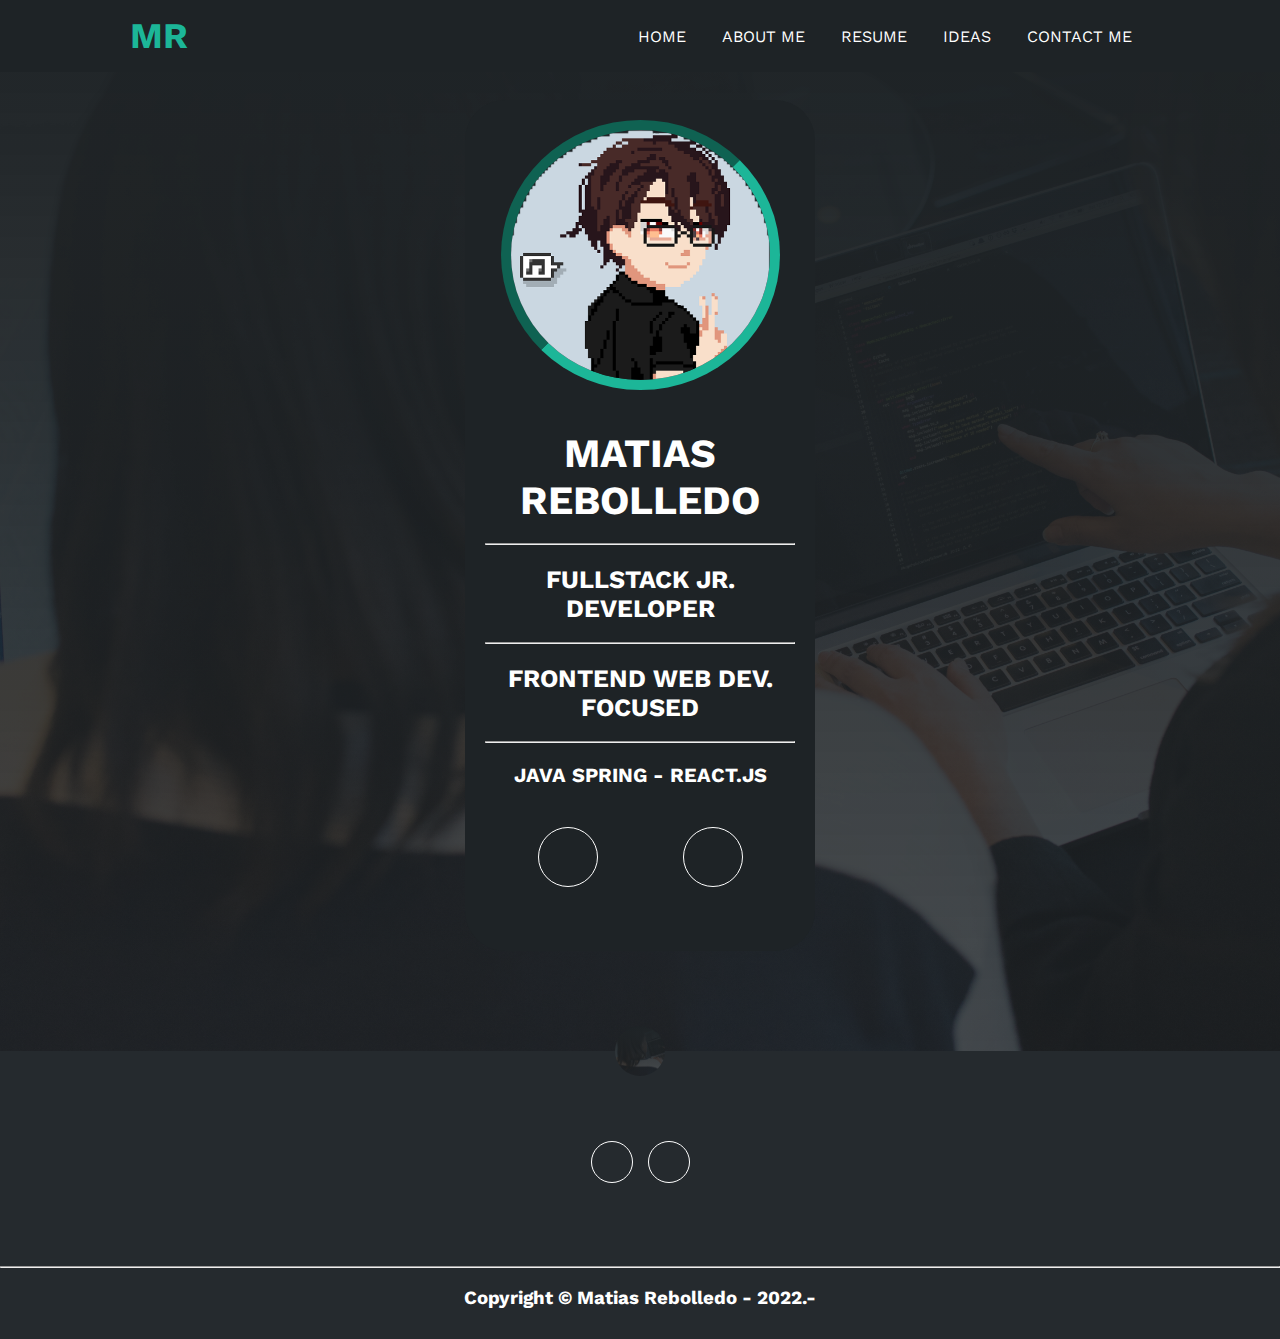
<file: index.html>
<!DOCTYPE html>
<html lang="en">

<head>
    <meta charset="UTF-8">
    <meta http-equiv="X-UA-Compatible" content="IE=edge">
    <meta name="viewport" content="width=device-width, initial-scale=1.0">
    <title>Matias Rebolledo - HOME</title>

    <!-- IMPORT CSS, BOOTSTRAP, FONTS, ETC -->
    <!-- CDN IMPORT FONTAWESOME -->
    <link rel="stylesheet" href="https://cdnjs.cloudflare.com/ajax/libs/font-awesome/6.2.0/css/all.min.css"
        integrity="sha512-xh6O/CkQoPOWDdYTDqeRdPCVd1SpvCA9XXcUnZS2FmJNp1coAFzvtCN9BmamE+4aHK8yyUHUSCcJHgXloTyT2A=="
        crossorigin="anonymous" referrerpolicy="no-referrer" />
    <!-- IMPORT GOOGLE FONTS -->
    <link rel="preconnect" href="https://fonts.googleapis.com">
    <link rel="preconnect" href="https://fonts.gstatic.com" crossorigin>
    <link href="https://fonts.googleapis.com/css2?family=Work+Sans:wght@100;200;300;400;600;800&display=swap"
        rel="stylesheet">
    <!-- IMPORT STYLES -->
    <link rel="stylesheet" href="./WEB/styles.css" />
</head>

<body>
    <!-- HEADER + NAV SECTION -->
    <div class="container-header">
        <header>
            <div class="logo">
                <a href="./index.html">MR</a>
            </div>
            <!-- NAVBAR -->
            <nav id="nav">
                <ul>
                    <!-- HEADERS NAVBAR  -->
                    <!-- onClick ADDED TO JS -->
                    <li><a href="./index.html" onclick="select()">HOME</a></li>
                    <li><a href="./about.html" onclick="select()">ABOUT ME</a></li>
                    <!-- <li><a href="#skills" onclick="select()">SKILLS</a></li> -->
                    <li><a href="./resume.html" onclick="select()">RESUME</a></li>
                    <li><a href="./ideas.html" onclick="select()">IDEAS</a></li>
                    <li><a href="./contact.html" onclick="select()">CONTACT ME</a></li>
                </ul>
            </nav>
            <!-- RESPONSIVE NAVBAR CDN-->
            <div class="nav-responsive" onclick="showHideMenu();">
                <!-- IMPORT BARS FONTAWESOME -->
                <i class="fa-solid fa-bars"></i>
            </div>
        </header>
    </div>
    <!-- HOME SECTION -->
    <section id="home" class="home">
        <div class="container-banner">
            <!-- PROFILE PICTURE -->
            <div class="container-img">
                <img src="./WEB/img/MAR1.png" alt="profile">
            </div>
            <!-- INTRO TEXT -->
            <h1>MATIAS REBOLLEDO</h1>
            <br>
            <hr>
            <h2>FULLSTACK JR. DEVELOPER</h2>
            <br>
            <hr>
            <h2>FRONTEND WEB DEV. FOCUSED</h2>
            <br>
            <hr>
            <h3>JAVA SPRING - REACT.JS</h3>
            <!-- SOCIAL MEDIA ANCHORS ADDED FONTAWEOSOME-->
            <div class="RRSS">
                <a href="https://www.linkedin.com/in/mrebolledowork/" target="_blank"><i class="fa-brands fa-linkedin-in"></i></a>
                <a href="https://github.com/MatiWolFo" target="_blank"><i class="fa-brands fa-github"></i></a>
            </div>
        </div>
    </section>
    <!-- WEBSITE FOOTER COMPONENT -->
    <footer>
        <a href="./index.html" class="home">
            <i class="fa-solid fa-angles-up"></i>
        </a>
        <div class="RRSS">
            <a href="https://www.linkedin.com/in/mrebolledowork/" target="_blank"><i class="fa-brands fa-linkedin-in"></i></a>
            <a href="https://github.com/MatiWolFo" target="_blank"><i class="fa-brands fa-github"></i></a>
        </div>
        <br />
        <hr />
        <br />
        <div class="copyright">
            <h3>Copyright &#169; Matias Rebolledo - 2022.-</h3>
        </div>
    </footer>
    <!-- IMPORT SCRIPTS -->
    <script src="https://cdn.jsdelivr.net/npm/bootstrap@5.2.0/dist/js/bootstrap.bundle.min.js"
        integrity="sha384-A3rJD856KowSb7dwlZdYEkO39Gagi7vIsF0jrRAoQmDKKtQBHUuLZ9AsSv4jD4Xa"
        crossorigin="anonymous"></script>
    <script src="./WEB/scriptNav.js"></script>
</body>

</html>
</file>
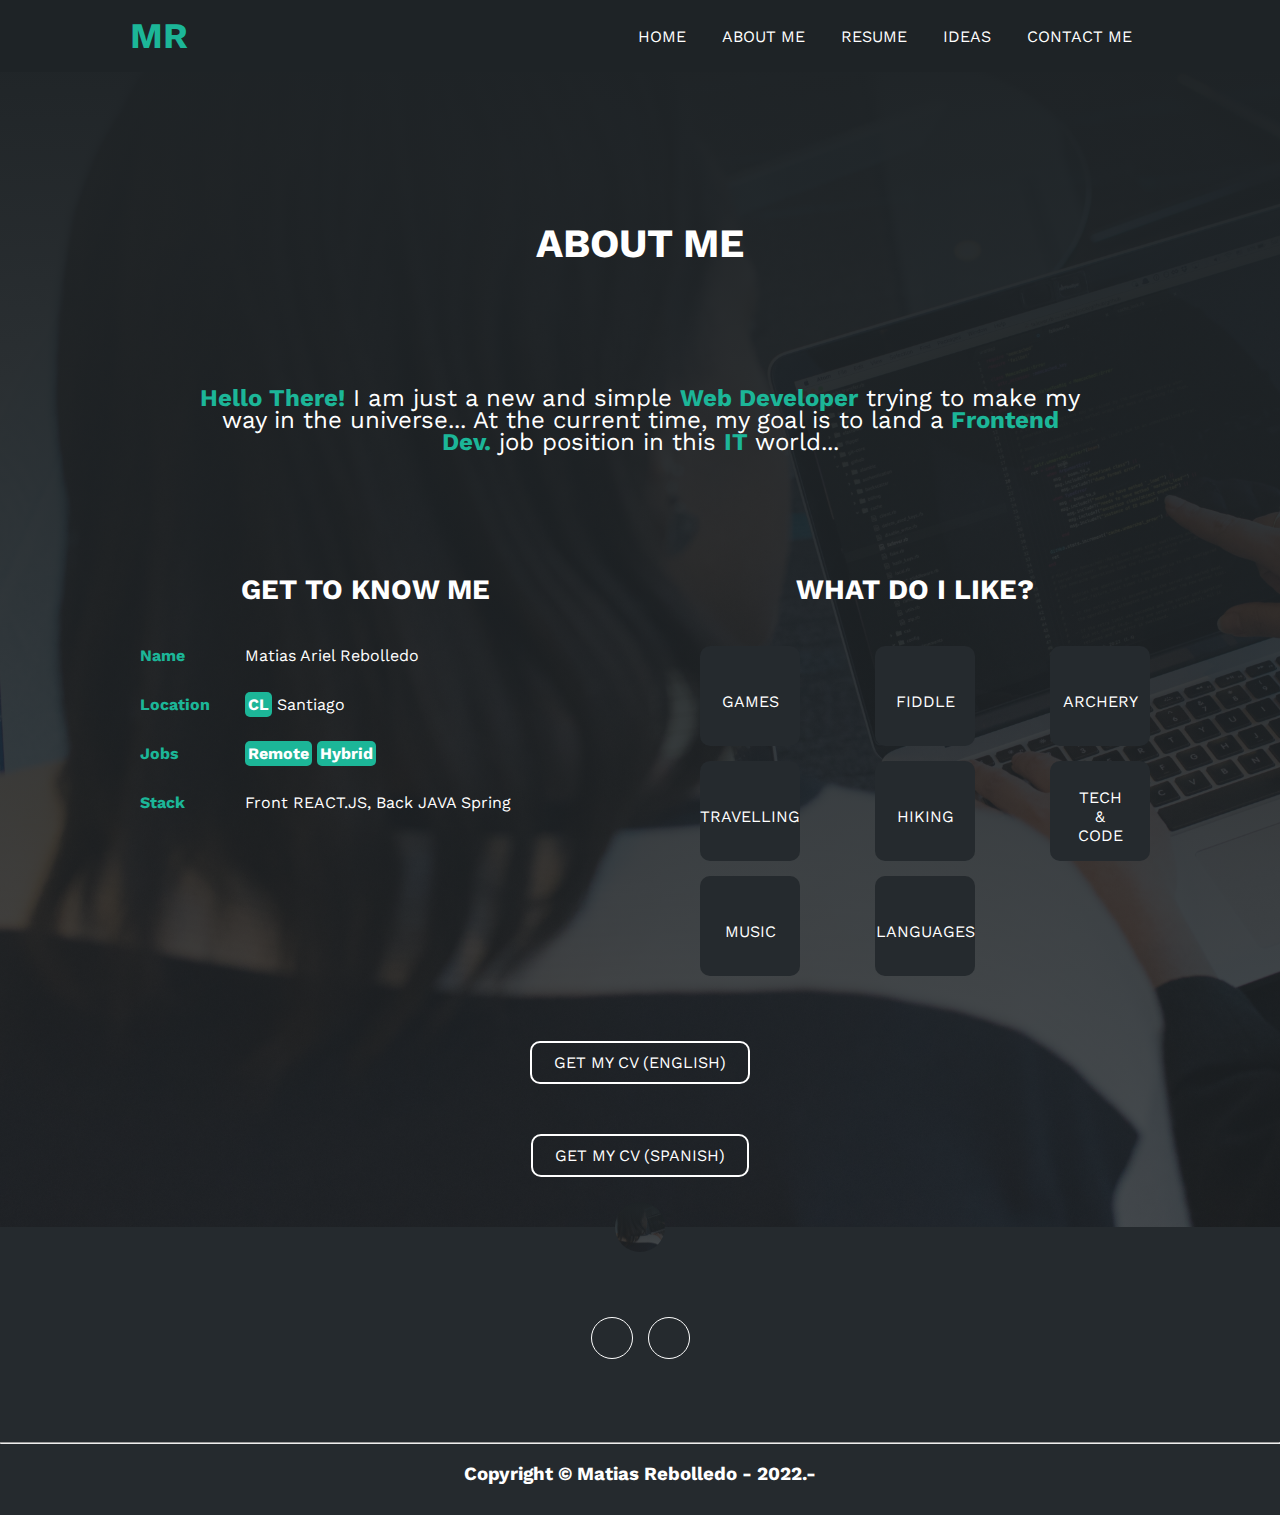
<file: about.html>
<!DOCTYPE html>
<html lang="en">

<head>
    <meta charset="UTF-8">
    <meta http-equiv="X-UA-Compatible" content="IE=edge">
    <meta name="viewport" content="width=device-width, initial-scale=1.0">
    <title>Matias Rebolledo - ABOUT ME</title>

    <!-- IMPORT CSS, BOOTSTRAP, FONTS, ETC -->
    <!-- CDN IMPORT FONTAWESOME -->
    <link rel="stylesheet" href="https://cdnjs.cloudflare.com/ajax/libs/font-awesome/6.2.0/css/all.min.css"
        integrity="sha512-xh6O/CkQoPOWDdYTDqeRdPCVd1SpvCA9XXcUnZS2FmJNp1coAFzvtCN9BmamE+4aHK8yyUHUSCcJHgXloTyT2A=="
        crossorigin="anonymous" referrerpolicy="no-referrer" />
    <!-- IMPORT GOOGLE FONTS -->
    <link rel="preconnect" href="https://fonts.googleapis.com">
    <link rel="preconnect" href="https://fonts.gstatic.com" crossorigin>
    <link href="https://fonts.googleapis.com/css2?family=Work+Sans:wght@100;200;300;400;600;800&display=swap"
        rel="stylesheet">
    <!-- IMPORT STYLES -->
    <link rel="stylesheet" href="./WEB/styles.css" />
</head>

<body>
    <!-- HEADER + NAV SECTION -->
    <div class="container-header">
        <header>
            <div class="logo">
                <a href="./index.html">MR</a>
            </div>
            <!-- NAVBAR -->
            <nav id="nav">
                <ul>
                    <!-- HEADERS NAVBAR  -->
                    <!-- onClick ADDED TO JS -->
                    <li><a href="./index.html" onclick="select()">HOME</a></li>
                    <li><a href="./about.html" onclick="select()">ABOUT ME</a></li>
                    <!-- <li><a href="#skills" onclick="select()">SKILLS</a></li> -->
                    <li><a href="./resume.html" onclick="select()">RESUME</a></li>
                    <li><a href="./ideas.html" onclick="select()">IDEAS</a></li>
                    <li><a href="./contact.html" onclick="select()">CONTACT ME</a></li>
                </ul>
            </nav>
            <!-- RESPONSIVE NAVBAR CDN-->
            <div class="nav-responsive" onclick="showHideMenu();">
                <!-- IMPORT BARS FONTAWESOME -->
                <i class="fa-solid fa-bars"></i>
            </div>
        </header>
    </div>
    <!-- ABOUT ME SECTION -->
    <section id="about" class="about">
        <!-- bio CONTAINER TO THE WHOLE SECTION -->
        <div class="bio">
            <h2>ABOUT ME</h2>
            <p><span>Hello There!</span> I am just a new and simple <span>Web Developer</span> trying to make my way in
                the universe... At the current time, my goal is to land a <span>Frontend Dev.</span> job position in this <span>IT</span> world...
            </p>
            <div class="row">
                <!-- PERSONAL INFO SECTION-->
                <div class="col">
                    <h3>GET TO KNOW ME</h3>
                    <ul>
                        <li>
                            <strong>Name</strong>
                            Matias Ariel Rebolledo
                        </li>
                        <li>
                            <strong>Location</strong>
                            <span>CL</span> Santiago
                        </li>
                        <li>
                            <strong>Jobs</strong>
                            <span>Remote</span>
                            <span>Hybrid</span>
                        </li>
                        <li>
                            <strong>Stack</strong>
                            Front REACT.JS, Back JAVA Spring
                        </li>
                    </ul>
                </div>
                <!-- HOBBIES -->
                <!-- ICONS IMPORTED -->
                <div class="col">
                    <h3>WHAT DO I LIKE?</h3>
                    <div class="container-hobbies">
                        <div class="hobby">
                            <i class="fa-solid fa-gamepad"></i>
                            <span>GAMES</span>
                        </div>
                        <div class="hobby">
                            <i class="fa-solid fa-violin"></i>
                            <span>FIDDLE</span>
                        </div>
                        <div class="hobby">
                            <i class="fa-solid fa-bow-arrow"></i>
                            <span>ARCHERY</span>
                        </div>
                        <div class="hobby">
                            <i class="fa-solid fa-plane"></i>
                            <span>TRAVELLING</span>
                        </div>
                        <div class="hobby">
                            <i class="fa-solid fa-person-hiking"></i>
                            <span>HIKING</span>
                        </div>
                        <div class="hobby">
                            <i class="fa-solid fa-laptop-code"></i>
                            <span>TECH</span>
                            <span>&</span>
                            <span>CODE</span>
                        </div>
                        <div class="hobby">
                            <i class="fa-solid fa-headphones"></i>
                            <span>MUSIC</span>
                        </div>
                        <div class="hobby">
                            <i class="fa-solid fa-users"></i>
                            <span>LANGUAGES</span>
                        </div>
                    </div>
                </div>
            </div>
            <!-- BUTTON WITH ACTION TO DOWNLOAD CV -->
            <a href="./WEB/docs/MATIAS REBOLLEDO-verENG.pdf" download="./WEB/docs/MATIAS REBOLLEDO-verENG.pdf"><i
                    class="fa-solid fa-download"></i>
                GET MY CV (ENGLISH)</a>
            <a href="./WEB/docs/MATIAS REBOLLEDO-verSPA.pdf" download="./WEB/docs/MATIAS REBOLLEDO-verSPA.pdf"><i
                    class="fa-solid fa-download"></i>
                GET MY CV (SPANISH)</a>
        </div>
    </section>
    <!-- WEBSITE FOOTER COMPONENT -->
    <footer>
        <a href="./about.html" class="home">
            <i class="fa-solid fa-angles-up"></i>
        </a>
        <div class="RRSS">
            <a href="https://www.linkedin.com/in/mrebolledowork/" target="_blank"><i
                    class="fa-brands fa-linkedin-in"></i></a>
            <a href="https://github.com/MatiWolFo" target="_blank"><i class="fa-brands fa-github"></i></a>
        </div>
        <br />
        <hr />
        <br />
        <div class="copyright">
            <h3>Copyright &#169; Matias Rebolledo - 2022.-</h3>
        </div>
    </footer>
    <!-- IMPORT SCRIPTS -->
    <script src="https://cdn.jsdelivr.net/npm/bootstrap@5.2.0/dist/js/bootstrap.bundle.min.js"
        integrity="sha384-A3rJD856KowSb7dwlZdYEkO39Gagi7vIsF0jrRAoQmDKKtQBHUuLZ9AsSv4jD4Xa"
        crossorigin="anonymous"></script>
    <script src="./WEB/scriptNav.js"></script>
</body>

</html>
</file>
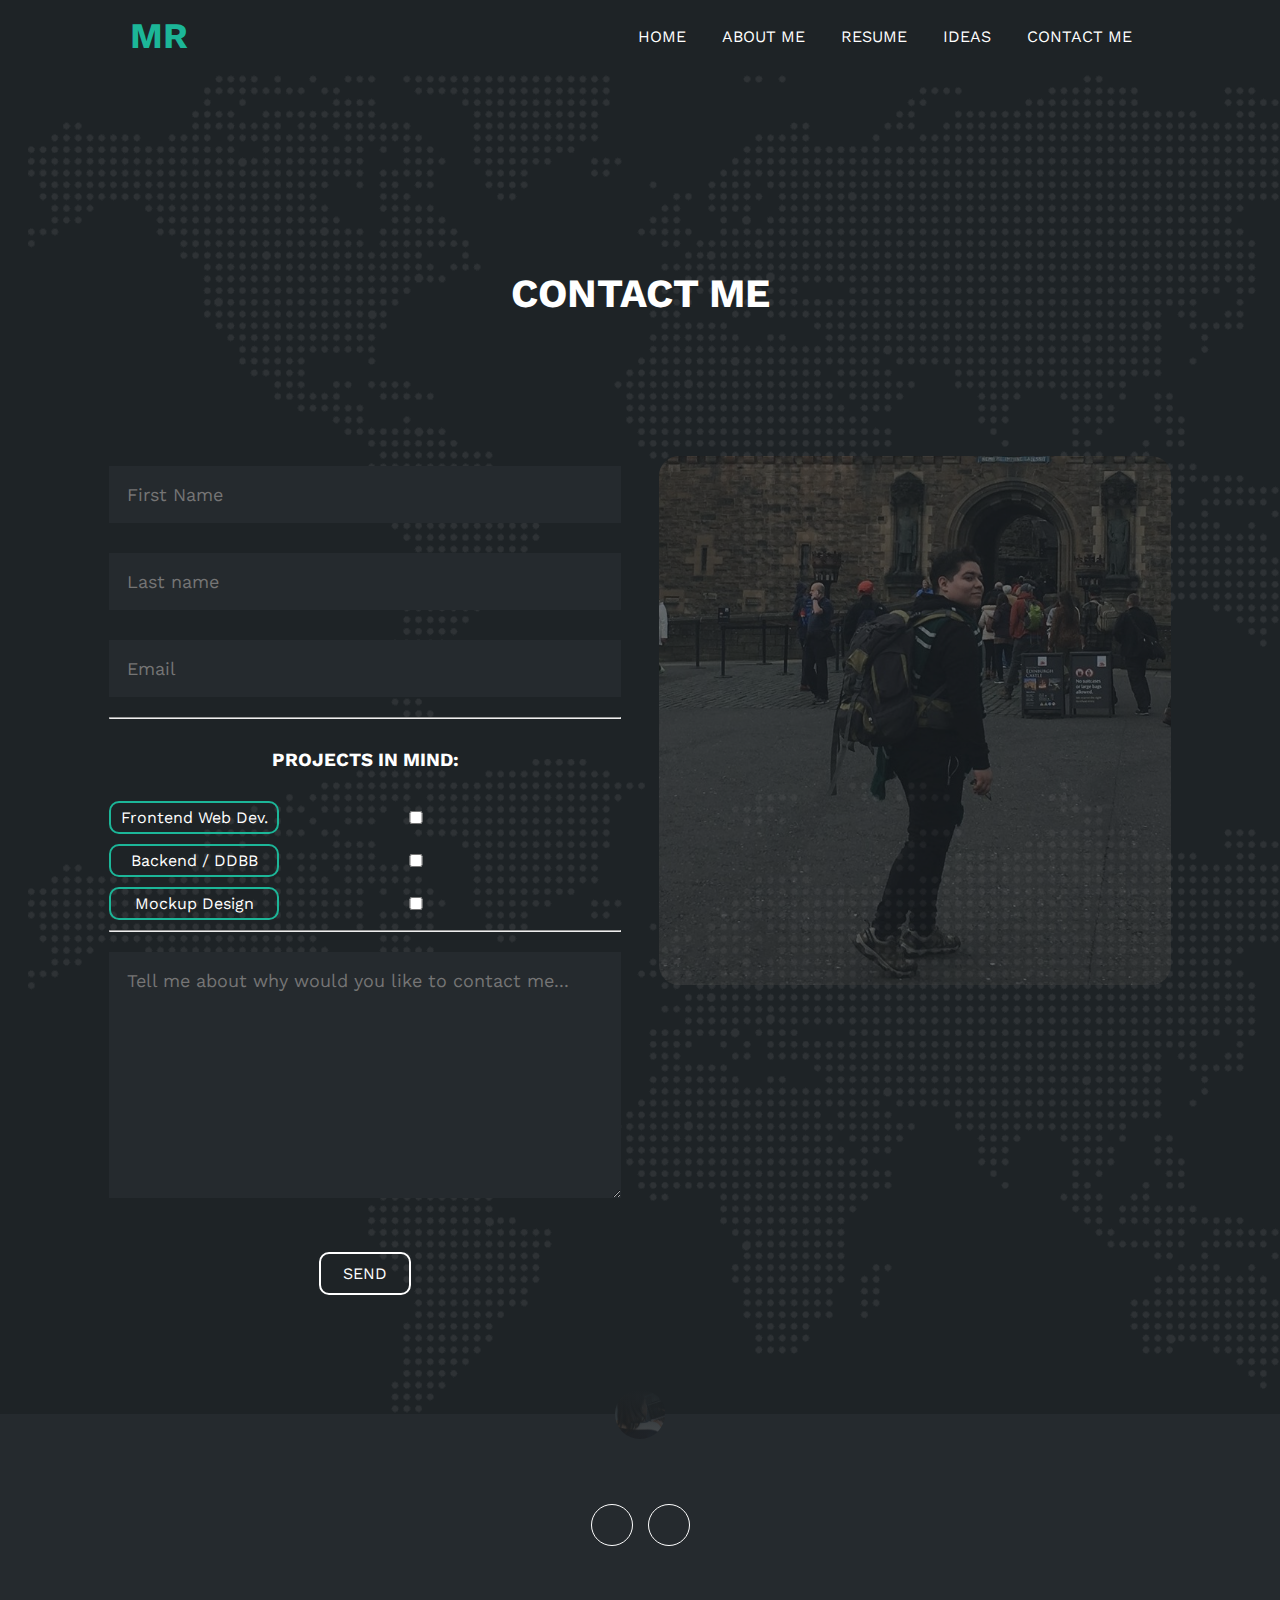
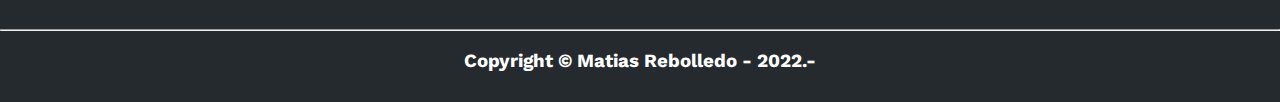
<file: contact.html>
<!DOCTYPE html>
<html lang="en">

<head>
    <meta charset="UTF-8">
    <meta http-equiv="X-UA-Compatible" content="IE=edge">
    <meta name="viewport" content="width=device-width, initial-scale=1.0">
    <title>Matias Rebolledo - CONTACT</title>

    <!-- IMPORT CSS, BOOTSTRAP, FONTS, ETC -->
    <!-- CDN IMPORT FONTAWESOME -->
    <link rel="stylesheet" href="https://cdnjs.cloudflare.com/ajax/libs/font-awesome/6.2.0/css/all.min.css"
        integrity="sha512-xh6O/CkQoPOWDdYTDqeRdPCVd1SpvCA9XXcUnZS2FmJNp1coAFzvtCN9BmamE+4aHK8yyUHUSCcJHgXloTyT2A=="
        crossorigin="anonymous" referrerpolicy="no-referrer" />
    <!-- IMPORT GOOGLE FONTS -->
    <link rel="preconnect" href="https://fonts.googleapis.com">
    <link rel="preconnect" href="https://fonts.gstatic.com" crossorigin>
    <link href="https://fonts.googleapis.com/css2?family=Work+Sans:wght@100;200;300;400;600;800&display=swap"
        rel="stylesheet">
    <!-- IMPORT STYLES -->
    <link rel="stylesheet" href="./WEB/styles.css" />
</head>

<body>
    <!-- HEADER + NAV SECTION -->
    <div class="container-header">
        <header>
            <div class="logo">
                <a href="./index.html">MR</a>
            </div>
            <!-- NAVBAR -->
            <nav id="nav">
                <ul>
                    <!-- HEADERS NAVBAR  -->
                    <!-- onClick ADDED TO JS -->
                    <li><a href="./index.html" onclick="select()">HOME</a></li>
                    <li><a href="./about.html" onclick="select()">ABOUT ME</a></li>
                    <!-- <li><a href="#skills"  onclick="select()">SKILLS</a></li> -->
                    <li><a href="./resume.html" onclick="select()">RESUME</a></li>
                    <li><a href="./ideas.html" onclick="select()">IDEAS</a></li>
                    <li><a href="./contact.html" onclick="select()">CONTACT ME</a></li>
                </ul>
            </nav>
            <!-- RESPONSIVE NAVBAR CDN-->
            <div class="nav-responsive" onclick="showHideMenu();">
                <!-- IMPORT BARS FONTAWESOME -->
                <i class="fa-solid fa-bars"></i>
            </div>
        </header>
    </div>
    <!-- CONTACT ME SECTION -->
    <section id="contact" class="contact">
        <div class="container-contact">
            <h2>CONTACT ME</h2>
            <div class="row">
                <div class="col">
                    <!-- GET FORM-->
                    <div id="form-mensaje-exitoso" class="alert alert-success" role="alert">
                        <ul></ul>
                    </div>
                    <div id="form-mensaje-error" class="alert alert-danger" role="alert">
                        <ul></ul>
                    </div>
                    <form class="contact-form" action="#" method="get">
                        <input type="text" id="name" name="name" placeholder="First Name" required />
                        <input type="text" id="lastName" name="lastName" placeholder="Last name" required />
                        <input type="email" id="email" name="email" placeholder="Email" required />
                        <!-- RADIUS FOR TYPE OF JOB -->
                        <br>
                        <hr>
                        <!-- CHECKBOX FOR PROJECTS -->
                        <h3>PROJECTS IN MIND:</h3>
                        <label for="WD">Frontend Web Dev.</label>
                        <input type="checkbox" value="Web-Developer" id="WD" name="project" class="checkbox" />
                        <label for="QA">Backend / DDBB</label>
                        <input type="checkbox" value="QA" id="QA" name="project" class="checkbox" />
                        <label for="UXUI">Mockup Design</label>
                        <input type="checkbox" value="UXUI" id="UXUI" name="project" class="checkbox" />
                        <br>
                        <hr>
                        <!-- TEXT AREA -->
                        <textarea class="form-control" id="textarea" cols="30" rows="10"
                            placeholder="Tell me about why would you like to contact me..."></textarea>
                        <button id="btn-suscribir" type="button">SEND<i class="fa-solid fa-messages"><span
                                    class="overlay"></span></i></button>
                    </form>
                </div>
                <div class="col">
                    <img src="./WEB/img/contactfondo.jpg" alt="profile">
                </div>
            </div>
        </div>
    </section>
    <!-- WEBSITE FOOTER COMPONENT -->
    <footer>
        <a href="./contact.html" class="home">
            <i class="fa-solid fa-angles-up"></i>
        </a>
        <div class="RRSS">
            <a href="https://www.linkedin.com/in/mrebolledowork/" target="_blank"><i
                    class="fa-brands fa-linkedin-in"></i></a>
            <a href="https://github.com/MatiWolFo" target="_blank"><i class="fa-brands fa-github"></i></a>
        </div>
        <br />
        <hr />
        <br />
        <div class="copyright">
            <h3>Copyright &#169; Matias Rebolledo - 2022.-</h3>
        </div>
    </footer>
    <!-- IMPORT SCRIPTS -->
    <script src="https://cdn.jsdelivr.net/npm/bootstrap@5.2.0/dist/js/bootstrap.bundle.min.js"
        integrity="sha384-A3rJD856KowSb7dwlZdYEkO39Gagi7vIsF0jrRAoQmDKKtQBHUuLZ9AsSv4jD4Xa"
        crossorigin="anonymous"></script>
    <script src="./WEB/scriptContact.js"></script>
    <script src="./WEB/scriptNav.js"></script>
</body>

</html>
</file>
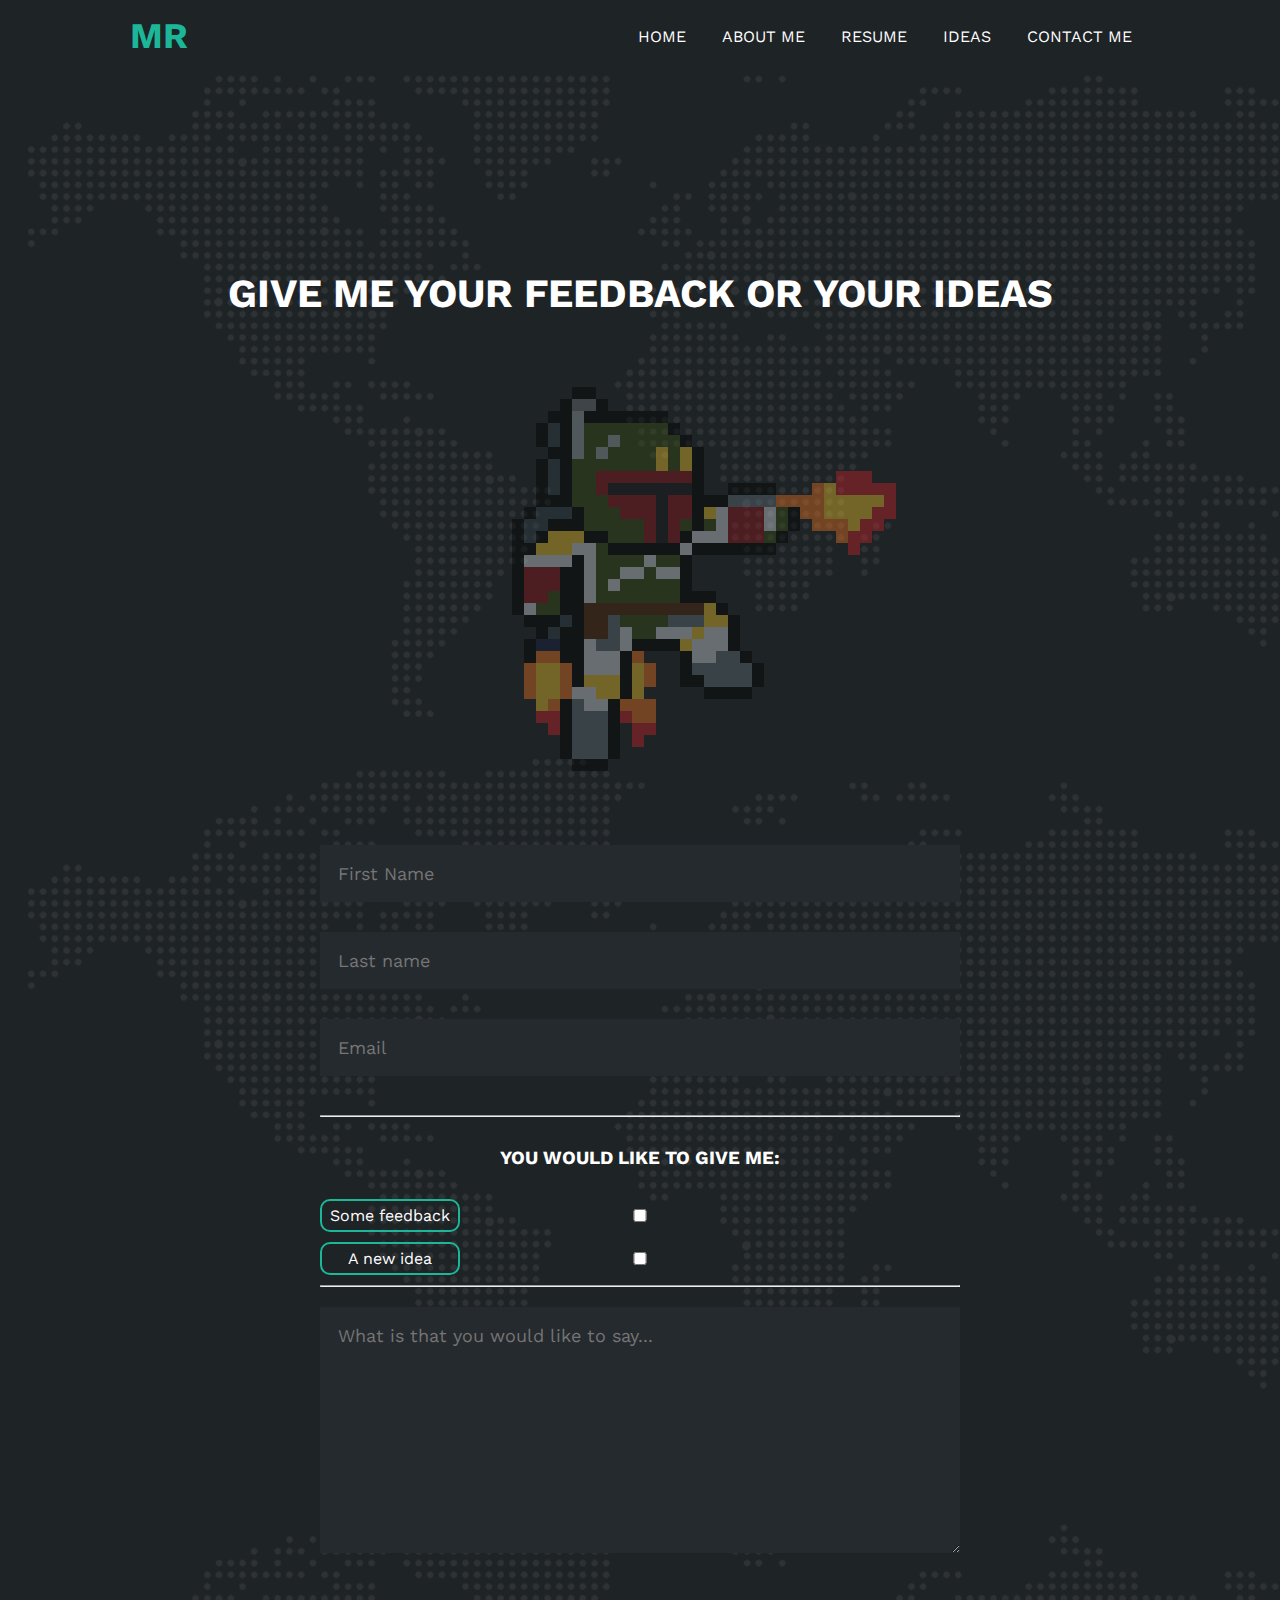
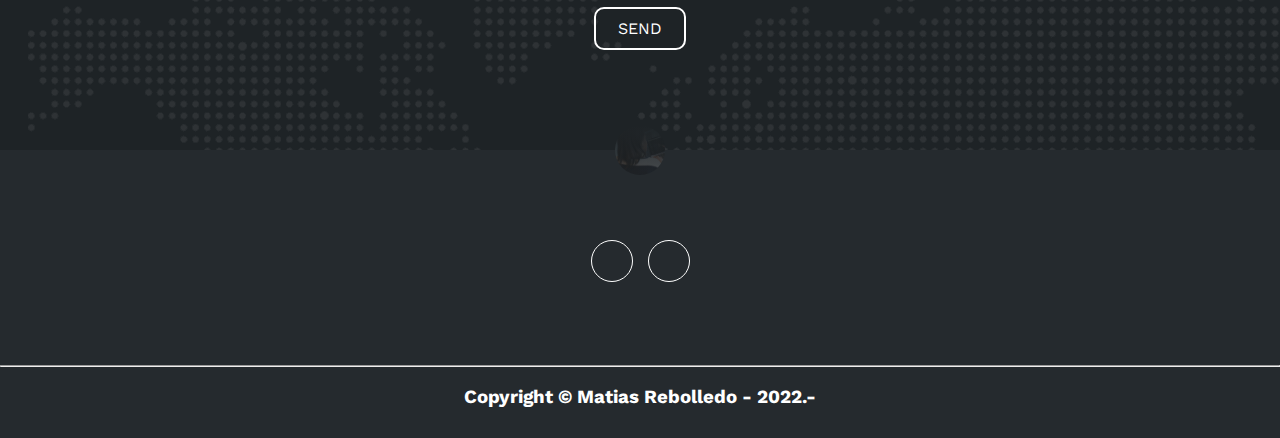
<file: ideas.html>
<!DOCTYPE html>
<html lang="en">

<head>
    <meta charset="UTF-8">
    <meta http-equiv="X-UA-Compatible" content="IE=edge">
    <meta name="viewport" content="width=device-width, initial-scale=1.0">
    <title>Matias Rebolledo - IDEAS</title>

    <!-- IMPORT CSS, BOOTSTRAP, FONTS, ETC -->
    <!-- CDN IMPORT FONTAWESOME -->
    <link rel="stylesheet" href="https://cdnjs.cloudflare.com/ajax/libs/font-awesome/6.2.0/css/all.min.css"
        integrity="sha512-xh6O/CkQoPOWDdYTDqeRdPCVd1SpvCA9XXcUnZS2FmJNp1coAFzvtCN9BmamE+4aHK8yyUHUSCcJHgXloTyT2A=="
        crossorigin="anonymous" referrerpolicy="no-referrer" />
    <!-- IMPORT GOOGLE FONTS -->
    <link rel="preconnect" href="https://fonts.googleapis.com">
    <link rel="preconnect" href="https://fonts.gstatic.com" crossorigin>
    <link href="https://fonts.googleapis.com/css2?family=Work+Sans:wght@100;200;300;400;600;800&display=swap"
        rel="stylesheet">
    <!-- IMPORT STYLES -->
    <link rel="stylesheet" href="./WEB/styles.css" />
</head>

<body>
    <!-- HEADER + NAV SECTION -->
    <div class="container-header">
        <header>
            <div class="logo">
                <a href="./index.html">MR</a>
            </div>
            <!-- NAVBAR -->
            <nav id="nav">
                <ul>
                    <!-- HEADERS NAVBAR  -->
                    <!-- onClick ADDED TO JS -->
                    <li><a href="./index.html" onclick="select()">HOME</a></li>
                    <li><a href="./about.html" onclick="select()">ABOUT ME</a></li>
                    <!-- <li><a href="#skills" onclick="select()">SKILLS</a></li> -->
                    <li><a href="./resume.html" onclick="select()">RESUME</a></li>
                    <li><a href="./ideas.html" onclick="select()">IDEAS</a></li>
                    <li><a href="./contact.html" onclick="select()">CONTACT ME</a></li>
                </ul>
            </nav>
            <!-- RESPONSIVE NAVBAR CDN-->
            <div class="nav-responsive" onclick="showHideMenu();">
                <!-- IMPORT BARS FONTAWESOME -->
                <i class="fa-solid fa-bars"></i>
            </div>
        </header>
    </div>
    <!-- IDEAS SECTION -->
    <section id="ideas" class="ideas">
        <div class="container-idea">
            <h2>GIVE ME YOUR FEEDBACK OR YOUR IDEAS</h2>
            <div class="row">
                <div class="col">
                    <img src="./WEB/img/boba.png" alt="profile">
                </div>
                <div class="col">
                    <!-- GET FORM-->
                    <div id="form-mensaje-exitoso" class="alert alert-success" role="alert">
                        <ul></ul>
                    </div>
                    <div id="form-mensaje-error" class="alert alert-danger" role="alert">
                        <ul></ul>
                    </div>
                    <form class="ideas-form" action="#" method="get">
                        <input type="text" id="name" name="name" placeholder="First Name" required />
                        <input type="text" id="lastName" name="lastName" placeholder="Last name" required />
                        <input type="email" id="email" name="email" placeholder="Email" required /> <br>
                        <br>
                        <hr>
                        <h3>YOU WOULD LIKE TO GIVE ME:</h3>
                        <label for="feedback">Some feedback</label>
                        <input type="checkbox" value="Feedback" id="feedback" name="project" class="checkbox" />
                        <label for="idea">A new idea</label>
                        <input type="checkbox" value="idea" id="idea" name="project" class="checkbox" />
                        <br>
                        <hr>
                        <!-- TEXT AREA -->
                        <textarea class="form-control" id="textarea" cols="30" rows="10"
                            placeholder="What is that you would like to say..."></textarea>
                        <button id="btn-suscribir" type="button">SEND<i class="fa-solid fa-messages"><span
                                    class="overlay"></span></i></button>
                    </form>
                </div>
            </div>
        </div>
    </section>
    <!-- WEBSITE FOOTER COMPONENT -->
    <footer>
        <a href="./ideas.html" class="home">
            <i class="fa-solid fa-angles-up"></i>
        </a>
        <div class="RRSS">
            <a href="https://www.linkedin.com/in/mrebolledowork/" target="_blank"><i
                    class="fa-brands fa-linkedin-in"></i></a>
            <a href="https://github.com/MatiWolFo" target="_blank"><i class="fa-brands fa-github"></i></a>
        </div>
        <br />
        <hr />
        <br />
        <div class="copyright">
            <h3>Copyright &#169; Matias Rebolledo - 2022.-</h3>
        </div>
    </footer>
    <!-- IMPORT SCRIPTS -->
    <script src="https://cdn.jsdelivr.net/npm/bootstrap@5.2.0/dist/js/bootstrap.bundle.min.js"
        integrity="sha384-A3rJD856KowSb7dwlZdYEkO39Gagi7vIsF0jrRAoQmDKKtQBHUuLZ9AsSv4jD4Xa"
        crossorigin="anonymous"></script>
    <script src="./WEB/scriptIdeas.js"></script>
    <script src="./WEB/scriptNav.js"></script>
</body>

</html>
</file>
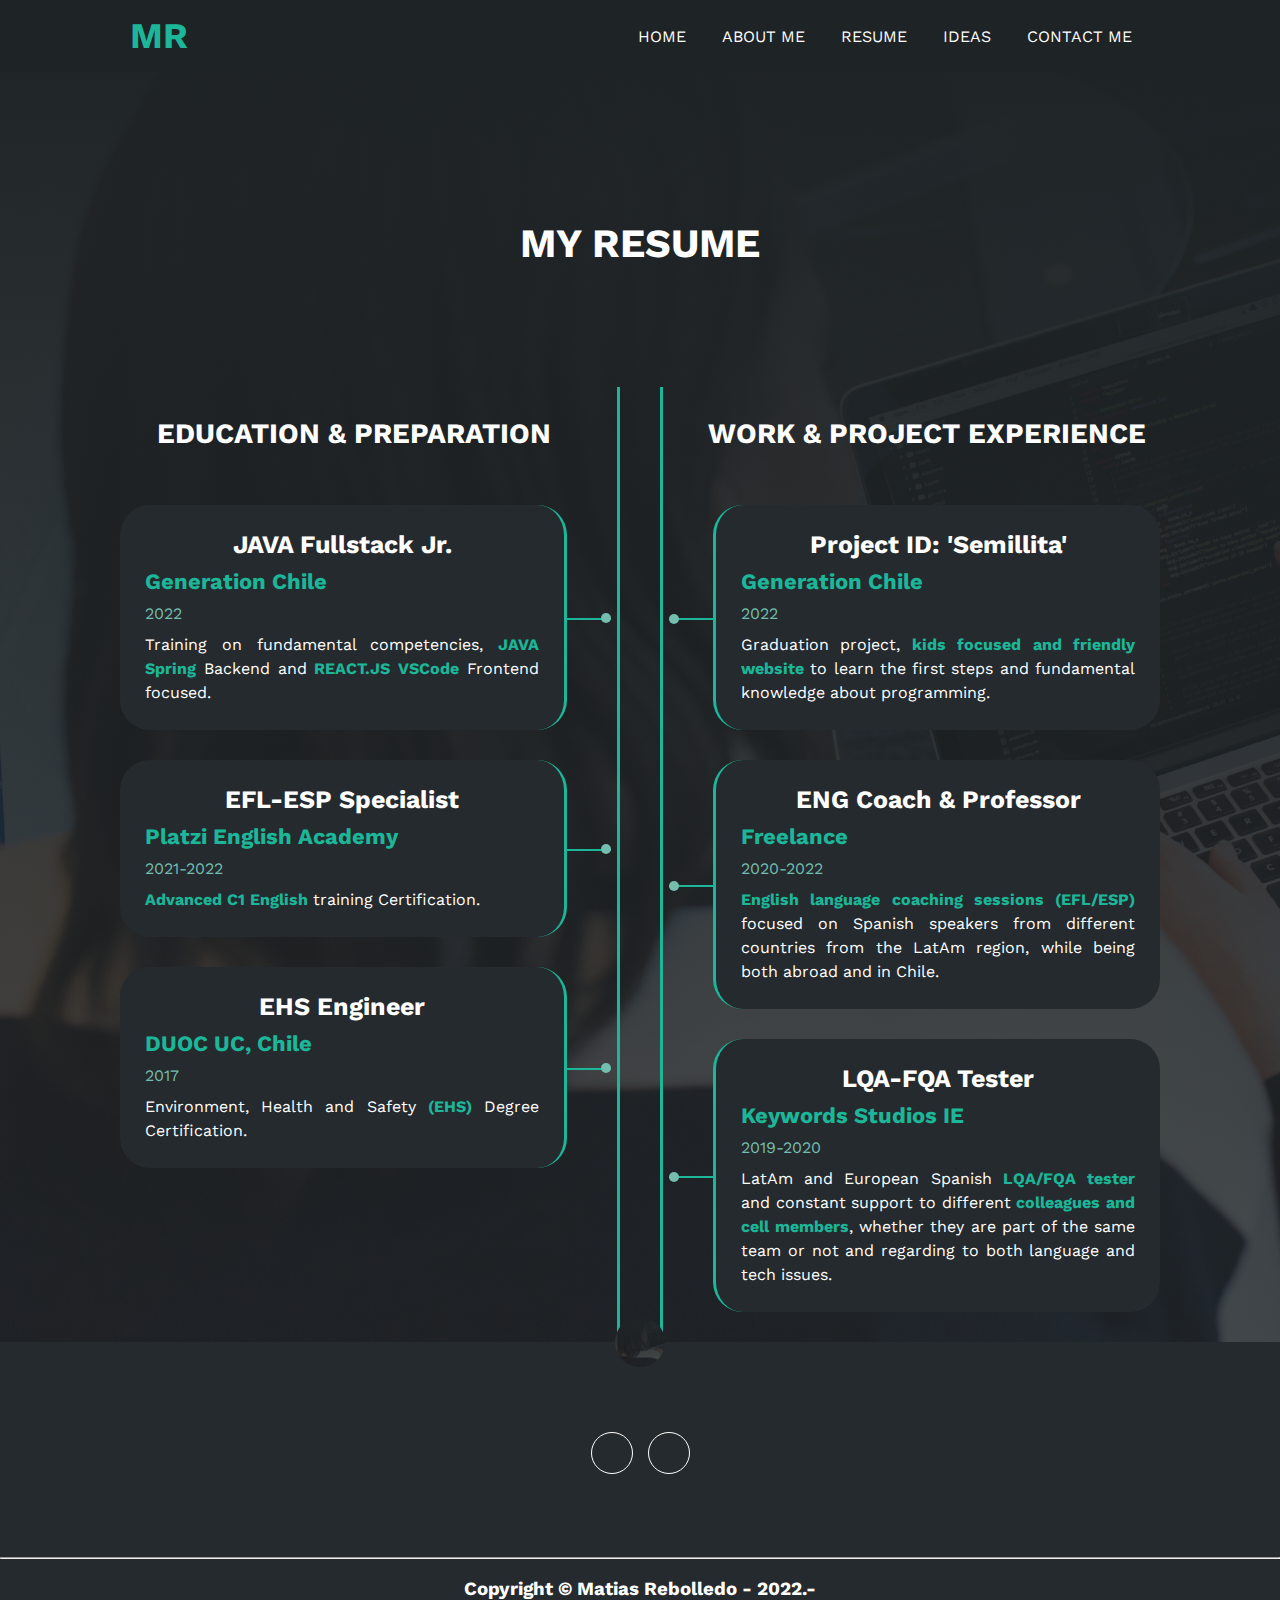
<file: resume.html>
<!DOCTYPE html>
<html lang="en">

<head>
    <meta charset="UTF-8">
    <meta http-equiv="X-UA-Compatible" content="IE=edge">
    <meta name="viewport" content="width=device-width, initial-scale=1.0">
    <title>Matias Rebolledo - RESUME</title>

    <!-- IMPORT CSS, BOOTSTRAP, FONTS, ETC -->
    <!-- CDN IMPORT FONTAWESOME -->
    <link rel="stylesheet" href="https://cdnjs.cloudflare.com/ajax/libs/font-awesome/6.2.0/css/all.min.css"
        integrity="sha512-xh6O/CkQoPOWDdYTDqeRdPCVd1SpvCA9XXcUnZS2FmJNp1coAFzvtCN9BmamE+4aHK8yyUHUSCcJHgXloTyT2A=="
        crossorigin="anonymous" referrerpolicy="no-referrer" />
    <!-- IMPORT GOOGLE FONTS -->
    <link rel="preconnect" href="https://fonts.googleapis.com">
    <link rel="preconnect" href="https://fonts.gstatic.com" crossorigin>
    <link href="https://fonts.googleapis.com/css2?family=Work+Sans:wght@100;200;300;400;600;800&display=swap"
        rel="stylesheet">
    <!-- IMPORT STYLES -->
    <link rel="stylesheet" href="./WEB/styles.css" />
</head>

<body>
    <!-- HEADER + NAV SECTION -->
    <div class="container-header">
        <header>
            <div class="logo">
                <a href="./index.html">MR</a>
            </div>
            <!-- NAVBAR -->
            <nav id="nav">
                <ul>
                    <!-- HEADERS NAVBAR  -->
                    <!-- onClick ADDED TO JS -->
                    <li><a href="./index.html" onclick="select()">HOME</a></li>
                    <li><a href="./about.html" onclick="select()">ABOUT ME</a></li>
                    <!-- <li><a href="#skills" onclick="select()">SKILLS</a></li> -->
                    <li><a href="./resume.html" onclick="select()">RESUME</a></li>
                    <li><a href="./ideas.html" onclick="select()">IDEAS</a></li>
                    <li><a href="./contact.html" onclick="select()">CONTACT ME</a></li>
                </ul>
            </nav>
            <!-- RESPONSIVE NAVBAR CDN-->
            <div class="nav-responsive" onclick="showHideMenu();">
                <!-- IMPORT BARS FONTAWESOME -->
                <i class="fa-solid fa-bars"></i>
            </div>
        </header>
    </div>
    <!-- RESUME SECTION -->
    <section id="resume" class="resume">
        <div class="container-resume">
            <h2>MY RESUME</h2>
            <div class="row">
                <!-- EDUCATION COL SECTION -->
                <div class="left col">
                    <h3>EDUCATION & PREPARATION</h3>
                    <div class="left item">
                        <h4>JAVA Fullstack Jr.</h4>
                        <span class="place">Generation Chile</span>
                        <span class="date">2022</span>
                        <p>
                            Training on fundamental competencies, <span>JAVA Spring</span> Backend and <span>REACT.JS
                                VSCode</span> Frontend focused.
                        </p>
                        <!-- CONNECTION LINES AND DOT -->
                        <div class="leftconnector">
                            <div class="leftcircle"></div>
                        </div>
                    </div>
                    <div class="left item">
                        <h4>EFL-ESP Specialist</h4>
                        <span class="place">Platzi English Academy</span>
                        <span class="date">2021-2022</span>
                        <p>
                            <span>Advanced C1 English</span> training Certification.
                        </p>
                        <div class="leftconnector">
                            <div class="leftcircle"></div>
                        </div>
                    </div>
                    <div class="left item">
                        <h4>EHS Engineer</h4>
                        <span class="place">DUOC UC, Chile</span>
                        <span class="date">2017</span>
                        <p>
                            Environment, Health and Safety <span>(EHS)</span> Degree Certification.
                        </p>
                        <div class="leftconnector">
                            <div class="leftcircle"></div>
                        </div>
                    </div>
                </div>
                <!-- PROFESSIONAL COL SECTION -->
                <div class="right col">
                    <h3>WORK & PROJECT EXPERIENCE</h3>
                    <div class="right item">
                        <h4>Project ID: 'Semillita'</h4>
                        <span class="place">Generation Chile</span>
                        <span class="date">2022</span>
                        <p>
                            Graduation project, <span>kids focused and friendly website</span> to learn the first steps
                            and
                            fundamental knowledge about programming.
                        </p>
                        <!-- CONNECTION LINES AND DOT -->
                        <div class="rightconnector">
                            <div class="rightcircle"></div>
                        </div>
                    </div>
                    <div class="right item">
                        <h4>ENG Coach & Professor</h4>
                        <span class="place">Freelance</span>
                        <span class="date">2020-2022</span>
                        <p>
                            <span>English language coaching sessions (EFL/ESP)</span> focused on Spanish speakers from
                            different
                            countries from the LatAm region, while being both abroad and in Chile.
                        </p>
                        <div class="rightconnector">
                            <div class="rightcircle"></div>
                        </div>
                    </div>
                    <div class="right item">
                        <h4>LQA-FQA Tester</h4>
                        <span class="place">Keywords Studios IE</span>
                        <span class="date">2019-2020</span>
                        <p>
                            LatAm and European Spanish <span>LQA/FQA tester</span> and constant support to different
                            <span>colleagues
                                and
                                cell members</span>, whether they are part of the same team or not and regarding to both
                            language
                            and tech issues.
                        </p>
                        <div class="rightconnector">
                            <div class="rightcircle"></div>
                        </div>
                    </div>
                </div>
            </div>
        </div>
    </section>
    <!-- WEBSITE FOOTER COMPONENT -->
    <footer>
        <a href="./resume.html" class="home">
            <i class="fa-solid fa-angles-up"></i>
        </a>
        <div class="RRSS">
            <a href="https://www.linkedin.com/in/mrebolledowork/" target="_blank"><i
                    class="fa-brands fa-linkedin-in"></i></a>
            <a href="https://github.com/MatiWolFo" target="_blank"><i class="fa-brands fa-github"></i></a>
        </div>
        <br />
        <hr />
        <br />
        <div class="copyright">
            <h3>Copyright &#169; Matias Rebolledo - 2022.-</h3>
        </div>
    </footer>
    <!-- IMPORT SCRIPTS -->
    <script src="https://cdn.jsdelivr.net/npm/bootstrap@5.2.0/dist/js/bootstrap.bundle.min.js"
        integrity="sha384-A3rJD856KowSb7dwlZdYEkO39Gagi7vIsF0jrRAoQmDKKtQBHUuLZ9AsSv4jD4Xa"
        crossorigin="anonymous"></script>
    <script src="./WEB/scriptNav.js"></script>
</body>

</html>
</file>
<file: WEB/styles.css>
/* IMPORT GOOGLE FONTS */
@import url('https://fonts.googleapis.com/css2?family=Work+Sans:wght@100;200;300;400;600;800&display=swap');

/* DEFAULT CANVAS RULES + FONT FOR DOM*/
* {
    margin: 0%;
    padding: 0%;
    box-sizing: border-box;
    font-family: 'Work Sans', sans-serif;
}

html {
    scroll-behavior: smooth;
}

/* SLIDE EFFECT ON MENU */
html {
    scroll-behavior: smooth;
}

/* ---------------------------------------- */
/* HEADER + NAV SECTION */
/* NAVBAR MENU */
.container-header {
    background: #1e2326;
    position: fixed;
    width: 100%;
    top: 0;
    left: 0;
    z-index: 99;
}

/* ITEMS HEADER MENU*/
.container-header header {
    max-width: 1100px;
    margin: auto;
    display: flex;
    justify-content: space-between;
    align-items: center;
    padding: 15px 40px;
}

/* LEFT NAME LOGO */
.container-header header .logo a {
    font-family: 'Work Sans', sans-serif;
    font-size: 36px;
    font-weight: bold;
    color: #1cb698;
    text-decoration: none;
}

/* REMOVE VERTICAL LIST */
.container-header header ul {
    display: flex;
    list-style: none;
}

/* NAV N MENU FONT COLOR N DISPLAY */
.container-header header nav ul li a {
    text-align: center;
    color: white;
    margin: 0px 15px;
    padding: 3px;
    transition: 0.5s;
    text-decoration: none;
}

/* MOUSE HOVER EFFECT ADDED TO NAVBAR*/
.container-header header nav ul li a:hover {
    color: #1cb698;
}

/* COLOR STYLES TO RESPONSIVE BAR ICON */
.nav-responsive {
    background-color: #1cb698;
    color: white;
    padding: 5px 10px;
    border-radius: 5px;
    cursor: pointer;
    display: none;
}

/* ----------------------------------------------- */
/* HOME SECTION*/
/* PAGE DISPLAY */
.home {
    background: linear-gradient(to top,
            rgba(30, 35, 38, 0.8),
            rgba(30, 35, 38, 1)),
        url(img/fondo.jpg);
    background-size: cover;
    height: 100%;
    color: white;
    display: flex;
    align-items: center;
}

/* BANNER POROFILE PICTURE*/
.home .container-banner {
    padding: 20px;
    background-color: #1e2326;
    max-width: 350px;
    margin: auto;
    margin-top: 100px;
    margin-bottom: 100px;
    text-align: center;
    border-radius: 40px;
}

/* PROFILE PICTURE STYLE*/
.home .container-banner img {
    margin-top: 40px;
    border: 10px #1cb698;
    border-style: inset;
    display: block;
    width: 90%;
    margin: auto;
    border-radius: 100%;
}

/* TITLE FONT STYLES */
.home .container-banner h1 {
    margin-top: 40px;
    font-size: 40px;
    font-family: 'Work Sans', sans-serif;
    font-weight: bold;
}

.home .container-banner h2 {
    margin-top: 20px;
    font-size: 25px;
}

.home .container-banner h3 {
    margin-top: 20px;
    font-size: 20px;
}

/* RRSS ICONS STYLES */
.home .container-banner .RRSS a {
    color: white;
    display: inline-block;
    text-decoration: none;
    border: 1px white;
    border-style: solid;
    border-radius: 100%;
    width: 60px;
    height: 60px;
    line-height: 60px;
    margin: 40px;
    font-size: 40px;
}

.home .container-banner .RRSS a:hover {
    background-color: #1cb698;
    transition: 0.5s;
}

/* ----------------------------------------------- */
/* ABOUT ME SECTION*/
/* GENERAL STYLE */
.about {
    background: linear-gradient(to top,
            rgba(30, 35, 38, 0.8),
            rgba(30, 35, 38, 1)),
        url(img/fondo.jpg);
    background-size: cover;
    height: 100%;
    color: white;
    display: flex;
    align-items: center;
}

.about .bio {
    max-width: 1100px;
    margin: auto;
}

.about h2 {
    font-size: 40px;
    font-family: 'Work Sans';
    text-align: center;
    padding: 20px 0;
    margin-top: 200px;
    margin-bottom: 100px;
}

.about .bio p {
    font-size: x-large;
    line-height: 22px;
    text-align: center;
    margin-bottom: 100px;
    width: 90%;
    padding-left: 10%;
}

.about .bio p span {
    color: #1CB698;
    font-weight: bold;
}

/* PERSONAL INFORMATION STYLE */
.about .row {
    display: flex;
}

.about .row .col {
    width: 50%;
}

/* FONT STYLES */
.about .row .col h3 {
    padding-top: 20px;
    font-size: 28px;
    font-family: 'Work Sans';
    margin-bottom: 40px;
    text-align: center;
}

/* REMOVE LIST BULLETS */
.about .row .col ul {
    list-style: none;
    text-align: justify;
}

.about .row .col ul li {
    margin: 30px 50px;
}

/* PERSONAL INFORMATION COLORS N EFFECTS*/
.about .row .col ul li strong {
    display: inline-block;
    color: #1CB698;
    width: 100px;
}

.about .row .col ul li span {
    background-color: #1CB698;
    padding: 3px;
    font-weight: bold;
    border-radius: 5px;
}

/* HOBBIES STYLES */
.about .row .col .container-hobbies {
    display: flex;
    flex-wrap: wrap;
}

/* HOBBIES LAYOUT */
.about .row .col .container-hobbies .hobby {
    width: 100px;
    height: 100px;
    background-color: #252A2E;
    border-radius: 10px;
    margin: 0 15px 15px 0;
    margin-left: 60px;
    display: flex;
    flex-direction: column;
    align-items: center;
    justify-content: center;
    transition: .3s;
}

.about .row .col .container-hobbies .hobby:hover {
    background-color: #1CB698;
}

/* HOBBIES ICONS SIZE */
.about .row .col .container-hobbies .hobby i {
    font-size: 30px;
    margin-bottom: 10px;
}

/* CV BUTTON STYLES N DOWNLOAD ACTION*/
.about a {
    cursor: pointer;
    background-color: transparent;
    border: 2px solid #fff;
    width: fit-content;
    display: block;
    margin: 50px auto;
    padding: 10px 22px;
    font-size: 16px;
    color: #fff;
    position: relative;
    z-index: 10;
    border-radius: 10px;
    text-decoration: none;
}

/* DOWNLOAD BUTTON ANIMATION */
.about a:hover {
    background-color: #1CB698;
    transition: 0.5s;
}

/* ----------------------------------------------- */
/* RESUME SECTION*/
/* RESUME BACKGROUND AND GENERAL */
.resume {
    background: linear-gradient(to top,
            rgba(30, 35, 38, 0.8),
            rgba(30, 35, 38, 1)),
        url(img/fondo.jpg);
    background-size: cover;
    height: 100%;
    width: 100%;
    color: white;
    display: flex;
    align-items: center;
}

.resume .container-resume {
    width: 1100px;
    margin: auto;
}

/* GENERAL FONT STYLE */
.resume h2 {
    font-size: 40px;
    font-family: 'Work Sans';
    text-align: center;
    padding: 20px 0;
    margin-top: 200px;
    margin-bottom: 100px;
}

.resume h3 {
    padding-top: 30px;
    padding-bottom: 30px;
}

/* ROW AND COL STYLE */
.resume .row {
    display: flex;
    justify-content: space-between;
}

.resume .row .col {
    width: 50%;
    padding: 0 30px;
}

/* SECTION TITLE STYLE */
.resume .row .col h3 {
    font-size: 28px;
    font-family: 'Work Sans';
    margin-bottom: 25px;
    text-align: center;
}

/* LEFT COL */
.resume .row .left col {
    border-right: 2px solid #252A2E;
}

/* RIGHT COL */
.resume .row .right col {
    border-left: 2px solid #252A2E;
}

.resume .row .item {
    padding: 25px;
    margin-bottom: 30px;
    border-radius: 30px;
    background-color: #252A2E;
    position: relative;
}

/* HOVER ANIMATON TO ITEM BOXES */
.resume .row .item:hover {
    padding: 25px;
    margin-bottom: 30px;
    background-color: #444749;
    transition: 0.7s;
    position: relative;
}

/* ITEM TITLE FONT */
.resume .row .item h4 {
    font-family: 'Work Sans';
    font-size: 25px;
    margin-bottom: 10px;
    text-align: center;
}

/* ITEM NAME FONT */
.resume .row .item .place {
    color: #1CB698;
    font-size: 22px;
    font-weight: bold;
    display: block;
    margin-bottom: 10px;
}

/* ITEM DATE FONT */
.resume .row .item .date {
    display: block;
    color: #73beaf;
    margin-bottom: 10px;
}

/* DESCRIPTION FONT STYLES */
.resume .row .item p {
    line-height: 24px;
    text-align: justify;
}

/* DESCRIPTION MARKUP FONT */
.resume p span {
    color: #1CB698;
    font-weight: bold;
}

/* TIMELINE STYLES */
.resume .row .left {
    border-right: 3px solid #1CB698;
    margin-right: 20px;
}

.resume .row .right {
    border-left: 3px solid #1CB698;
    margin-left: 20px;
}

/* TIMELINE CONNECTOR N DOT STYLES */
.resume .row .item .leftconnector {
    height: 2px;
    background-color: #1CB698;
    width: 47px;
    position: absolute;
    top: 50%;
    right: -47px;
    z-index: 5;
}

.resume .row .item .rightconnector {
    height: 2px;
    background-color: #1CB698;
    width: 47px;
    position: absolute;
    top: 50%;
    left: -47px;
    z-index: 5;
}

.resume .row .item .leftconnector .leftcircle {
    display: block;
    height: 10px;
    width: 10px;
    border-radius: 50%;
    background-color: #73beaf;
    float: right;
    position: relative;
    bottom: 5px;
}

.resume .row .item .rightconnector .rightcircle {
    display: block;
    height: 10px;
    width: 10px;
    border-radius: 50%;
    background-color: #73beaf;
    float: left;
    position: relative;
    bottom: 4px;
}

/* FIXES RESPONSIVITY TO MOBILE VIEW */
@media screen and (max-width:480px){

    .resume .row {
        display: flex;
        flex-direction: column;
    }
    .resume .row .col {
        width: 100%;
        padding: 0 30px;
    }
    .resume h3 {
        padding-top: 30px;
        padding-bottom: 30px;
        text-align: center;
    }
    .resume .row .item h4 {
        font-family: 'Work Sans';
        font-size: 25px;
        margin-bottom: 10px;
        text-align: center;
    }
    .resume .row .item p {
        line-height: 24px;
        text-align: justify;
    }
    .resume .row .left {
        border-right: 0px;
        margin-right: 0px;
    }
    
    .resume .row .right {
        border-left: 0px;
        margin-left: 0px;
    }

    .resume .row .item .leftconnector {
        display: none;
    }
    
    .resume .row .item .rightconnector {
        display: none;
    }
    
    .resume .row .item .leftconnector .leftcircle {
        display: none;
    }
    
    .resume .row .item .rightconnector .rightcircle {
        display: none;
    }
}


/* ----------------------------------------------- */
/* ideasS SECTION*/
/* ideasS BACKGROUND AND GENERAL */

.ideas {
    background-image: url(img/contact_bg.png);
    background-color: #1e2326;
    color: white;
    padding: 50px 0;
}

.ideas .container-ideas {
    max-width: 1100px;
    margin: auto;
}

/* CONTACT TITLES STYLES */
.ideas h2 {
    font-size: 40px;
    font-family: 'Work Sans';
    text-align: center;
    padding: 20px 0;
    margin-top: 200px;
    margin-bottom: 50px;
}

.ideas h3 {
    padding-top: 30px;
    padding-bottom: 30px;
    text-align: center;
}

/* ROWS AND COLUMNS STYLE */

.ideas .col {
    width: 75%;
    padding-left: 25%;
    position: relative;
}

/* FORM INPUTS */
/*  */
.ideas .col input {
    display: inline-block;
    padding: 18px;
    margin-top: 10px;
    margin-bottom: 20px;
    border: none;
    background-color: #252A2E;
    color: #fff;
    font-size: 18px;
    width: 100%;
}

/* 2 LINES ISSUE FIXED WITH POSITION ABSOLUTE */
.ideas .col label {
    border: 2px solid #1CB698;
    width: 140px;
    border-radius: 10px;
    padding: 5px;
    position: absolute;
    text-align: center;
}

.ideas .col textarea {
    display: inline-block;
    width: 100%;
    padding: 18px;
    margin-top: 20px;
    border: none;
    background-color: #252A2E;
    color: #fff;
    font-size: 18px;
}

/* HOVER EFFECT TO INPUTS */
.ideas #name:hover,
#email:hover,
#lastName:hover {
    color: #1e2326;
    background-color: white;
    transition: 0.5s;
}

/* HOVER EFFECT TO TEXTAREA BOX */
.ideas .col textarea:hover {
    color: #1e2326;
    background-color: white;
    transition: 0.5s;
}

/* PROFILE IMG */
.ideas .col img {
    min-width: 60%;
    max-width: 90%;
    opacity: 0.4;
    transition: 0.7s;
    margin-bottom: 60px;
    padding-left: 30%;
}

/* PROFILE IMG EFFECT*/
.ideas .col img:hover {
    opacity: 1;
    transition: 0.7s;
}

/* SEND BUTTON STYLES */
.ideas button {
    cursor: pointer;
    background-color: transparent;
    border: 2px solid #fff;
    width: fit-content;
    display: block;
    margin: 50px auto;
    padding: 10px 22px;
    font-size: 16px;
    color: #fff;
    position: relative;
    z-index: 10;
    border-radius: 10px;
}

/* BUTTON ANIMATION */
.ideas button:hover {
    background-color: #1CB698;
    transition: 0.5s;
}

/* FIXES RESPONSIVITY TO MOBILE VIEW */
@media screen and (max-width:480px){
    .ideas .col {
        width: 90%;
        padding-left: 10%;
        position: relative;
    }
}

/* ----------------------------------------------- */
/* CONTACT ME SECTION*/
/* CONTACT BACKGROUND AND GENERAL */
.contact {
    background-image: url(img/contact_bg.png);
    background-color: #1e2326;
    color: white;
    padding: 50px 0;
}

.contact .container-contact {
    max-width: 1100px;
    margin: auto;
}

/* CONTACT TITLES STYLES */
.contact h2 {
    font-size: 40px;
    font-family: 'Work Sans';
    text-align: center;
    padding: 20px 0;
    margin-top: 200px;
    margin-bottom: 100px;
}

.contact h3 {
    padding-top: 30px;
    padding-bottom: 30px;
    text-align: center;
}

/* ROWS AND COLUMNS STYLE */
.contact .row {
    display: flex;
}

.contact .col {
    width: 50%;
    padding: 19px;
    position: relative;
}

/* FORM INPUTS */
/*  */
.contact .col input {
    display: inline-block;
    padding: 18px;
    margin-top: 10px;
    margin-bottom: 20px;
    border: none;
    background-color: #252A2E;
    color: #fff;
    font-size: 18px;
    width: 100%;
}

/* 2 LINES ISSUE FIXED WITH POSITION ABSOLUTE */
.contact .col label {
    border: 2px solid #1CB698;
    width: 170px;
    border-radius: 10px;
    padding: 5px;
    position: absolute;
    text-align: center;
}

/* RADIO AND CHECKBOX POSITION FIXED */
.contact .col input#fe,
#be,
#fs,
#WD,
#QA,
#UXUI {
    margin-left: 10%;
}

.contact .col textarea {
    display: inline-block;
    width: 100%;
    padding: 18px;
    margin-top: 20px;
    border: none;
    background-color: #252A2E;
    color: #fff;
    font-size: 18px;
}

/* HOVER EFFECT TO INPUTS */
.contact #name:hover,
#email:hover {
    color: #1e2326;
    background-color: white;
    transition: 0.5s;
}

/* HOVER EFFECT TO TEXTAREA BOX */
.contact .col textarea:hover {
    color: #1e2326;
    background-color: white;
    transition: 0.5s;
}

/* PROFILE IMG */
.contact .col img {
    width: 100%;
    opacity: 0.4;
    transition: 0.7s;
    border-radius: 20px;
}

/* PROFILE IMG EFFECT*/
.contact .col img:hover {
    opacity: 1;
    transition: 0.7s;
}

/* SEND BUTTON STYLES */
.contact button {
    cursor: pointer;
    background-color: transparent;
    border: 2px solid #fff;
    width: fit-content;
    display: block;
    margin: 50px auto;
    padding: 10px 22px;
    font-size: 16px;
    color: #fff;
    position: relative;
    z-index: 10;
    border-radius: 10px;
}

/* BUTTON ANIMATION */
.contact button:hover {
    background-color: #1CB698;
    transition: 0.5s;
}

/* ------------------------------------------------------ */
/* FOOTER */
/* FOOTER GENERAL STYLE */
footer {
    background-color: #252A2E;
    color: #fff;
    padding: 50px 0 30px 0;
    text-align: center;
    position: relative;
    width: 100%;
}

/* SOCIAL MEDIA STYLE */
footer .RRSS {
    margin-bottom: 20px;
}

/* SOCIAL MEDIA ICONS */
footer .RRSS a {
    color: #fff;
    display: inline-block;
    text-decoration: none;
    border: 1px solid #fff;
    border-radius: 100%;
    width: 42px;
    height: 42px;
    line-height: 42px;
    margin: 40px 5px;
    font-size: 20px;
    transition: .3s;
}

/* SOCIAL MEDIA BUTTON ANIMATION */
footer .RRSS a:hover {
    background-color: #1cb698;
    transition: 0.5s;
}

/* HOME BUTTON */
footer .home {
    display: block;
    width: 50px;
    height: 50px;
    background-color: #1CB698;
    color: #fff;
    position: absolute;
    left: 50%;
    transform: translateX(-50%);
    top: -25px;
    border-radius: 50%;
    line-height: 50px;
    font-size: 18px;
}

/* HOME BUTTON ANIMATION */
footer .home:hover {
    color: #1CB698;
    transition: 0.5s;
}

/* -------------------------------------- */
/* NAVBAR RESPONSIVITY */
@media screen and (max-width:980px) {

    /* HIDES NAVBAR IF MOBILE */
    nav {
        display: none;
    }

    /* SHOWS ICON INSTEAD OF NAVBAR */
    .nav-responsive {
        display: block;
    }

    /* ADDS ITEMS TO ICON */
    nav.responsive {
        display: block;
        position: absolute;
        right: 0;
        top: 75px;
        background-color: #252A2E;
        width: 180px;
    }

    /* ALWAYS SHOWS THE LIST MENU */
    nav.responsive ul {
        display: block !important;
    }

    /* MOBILE NAVBAR STYLE */
    nav.responsive ul li {
        border-bottom: 1px solid #fff;
        padding: 10px 0;
    }
}

/* ABOUT ME AND CONTACT RESPONSIVITY */
@media screen and (max-width:700px) {
    .about .row {
        display: block;
    }

    .about .row .col {
        width: fit-content;
    }

    .contact .row {
        display: block;
    }

    .contact .row .col {
        width: 100%;
    }
}
</file>
